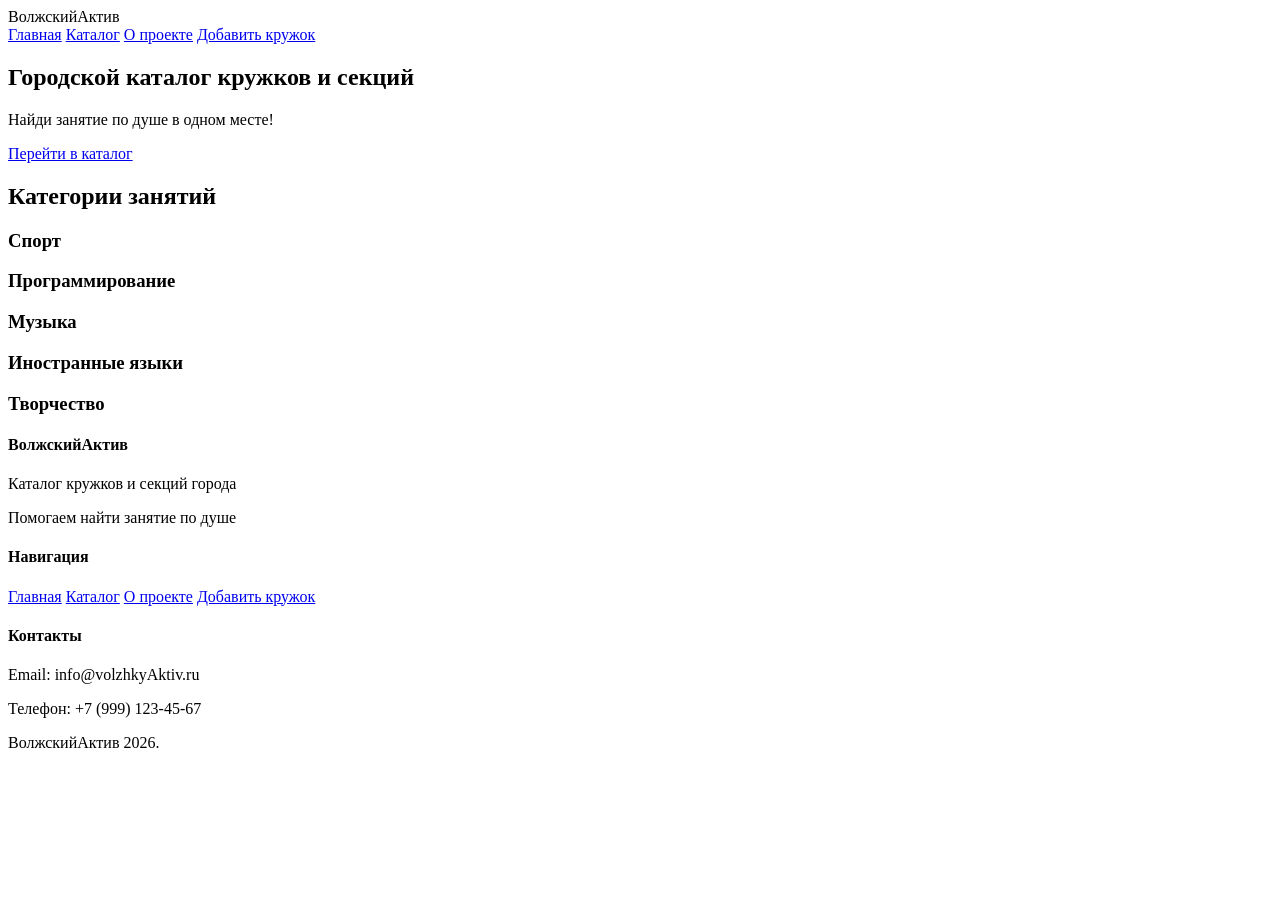
<file: index.html>
<!DOCTYPE html>
<html lang="ru">
<head>
    <meta charset="UTF-8">
    <meta name="viewport" content="width=device-width, initial-scale=1.0">
    <title>Главная</title>
</head>
<body>
    <header>
        <div class="logo">ВолжскийАктив</div>
        <nav>
            <a href="index.html">Главная</a>
            <a href="catalog.html">Каталог</a>
            <a href="about.html">О проекте</a>
            <a href="add.html">Добавить кружок</a>
        </nav>
    </header>
    <main>
        <section class="hero">
            <h1>Городской каталог кружков и секций</h1>
            <p>Найди занятие по душе в одном месте!</p>
            <a class="btn" href="catalog.html">Перейти в каталог</a>
        </section>

        <section class="categories-section">
            <h2>Категории занятий</h2>
            <div class="cards">
                <div class="card"><h3>Спорт</h3></div>
                <div class="card"><h3>Программирование</h3></div>
                <div class="card"><h3>Музыка</h3></div>
                <div class="card"><h3>Иностранные языки</h3></div>
                <div class="card"><h3>Творчество</h3></div>
            </div>
        </section>
    </main>
    <footer>
        <div class="footer-content">
            <div class="footer-section">
                <h4>ВолжскийАктив</h4>
                <p>Каталог кружков и секций города</p>
                <p>Помогаем найти занятие по душе</p>
            </div>
            <div class="footer-section">
                <h4>Навигация</h4>
                <a href="index.html">Главная</a>
                <a href="catalog.html">Каталог</a>
                <a href="about.html">О проекте</a>
                <a href="add.html">Добавить кружок</a>
            </div>
            <div class="footer-section">
                <h4>Контакты</h4>
                <p>Email: info@volzhkyAktiv.ru</p>
                <p>Телефон: +7 (999) 123-45-67</p>
            </div>
        </div>
        <div class="footer-bottom">
            <p>ВолжскийАктив  2026.</p>
        </div>
    </footer>
</body>
</html>
</file>
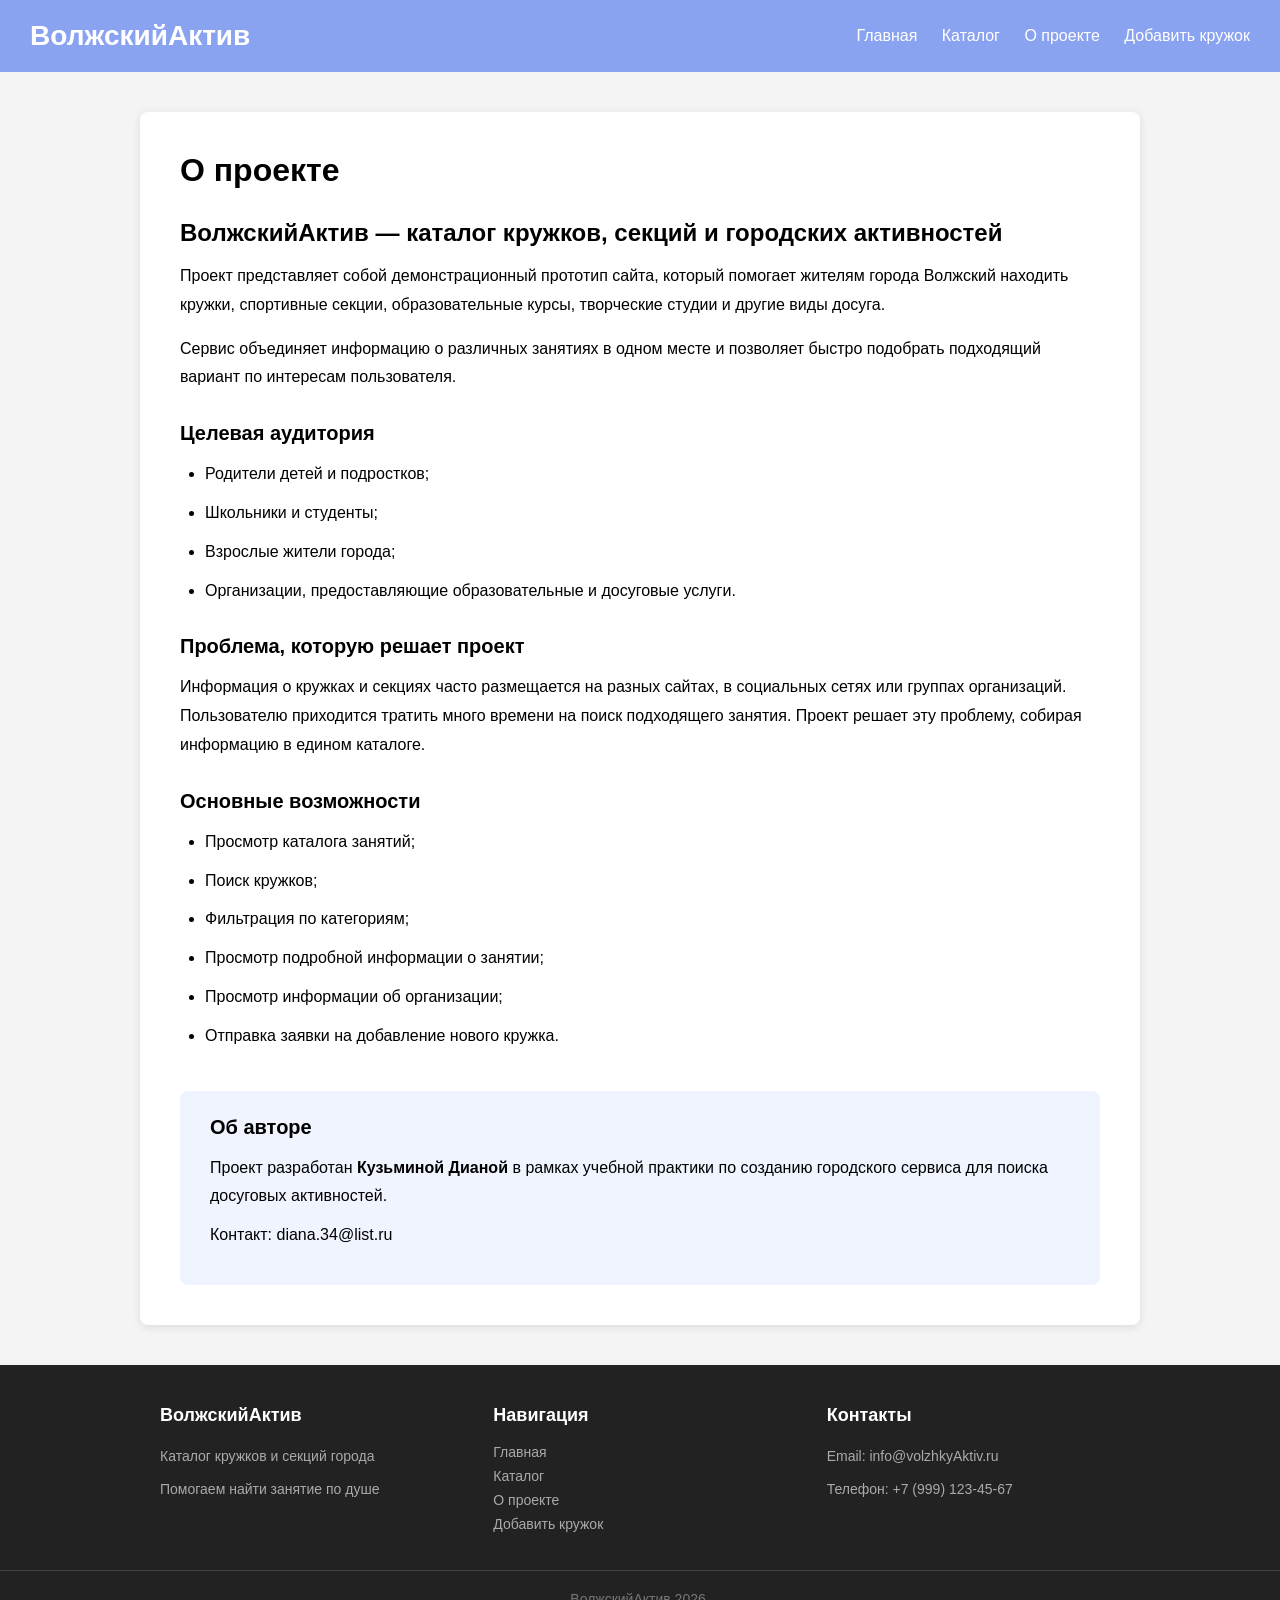
<file: about.html>
<!DOCTYPE html>
<html lang="ru">
<head>
    <meta charset="UTF-8">
    <meta name="viewport" content="width=device-width, initial-scale=1.0">
    <title>О проекте</title>
    <link rel="stylesheet" href="css/style.css">
</head>
<body>
    <header>
        <div class="logo">ВолжскийАктив</div>
        <nav>
            <a href="index.html">Главная</a>
            <a href="catalog.html">Каталог</a>
            <a href="about.html">О проекте</a>
            <a href="add.html">Добавить кружок</a>
        </nav>
    </header>
    <main>
        <div class="container">
            <h1>О проекте</h1>
            <div class="about-content">
                <h2>ВолжскийАктив — каталог кружков, секций и городских активностей</h2>
                <p>Проект представляет собой демонстрационный прототип сайта, который помогает жителям города Волжский находить кружки, спортивные секции, образовательные курсы, творческие студии и другие виды досуга.</p>
                <p>Сервис объединяет информацию о различных занятиях в одном месте и позволяет быстро подобрать подходящий вариант по интересам пользователя.</p>
                <h3>Целевая аудитория</h3>
                <ul>
                    <li>Родители детей и подростков;</li>
                    <li>Школьники и студенты;</li>
                    <li>Взрослые жители города;</li>
                    <li>Организации, предоставляющие образовательные и досуговые услуги.</li>
                </ul>
                <h3>Проблема, которую решает проект</h3>
                <p>Информация о кружках и секциях часто размещается на разных сайтах, в социальных сетях или группах организаций. Пользователю приходится тратить много времени на поиск подходящего занятия. Проект решает эту проблему, собирая информацию в едином каталоге.</p>
                <h3>Основные возможности</h3>
                <ul>
                    <li>Просмотр каталога занятий;</li>
                    <li>Поиск кружков;</li>
                    <li>Фильтрация по категориям;</li>
                    <li>Просмотр подробной информации о занятии;</li>
                    <li>Просмотр информации об организации;</li>
                    <li>Отправка заявки на добавление нового кружка.</li>
                </ul>
                <div class="author-info">
                    <h3>Об авторе</h3>
                    <p>Проект разработан <strong>Кузьминой Дианой</strong> в рамках учебной практики по созданию городского сервиса для поиска досуговых активностей.</p>
                    <p>Контакт: diana.34@list.ru</p>
                </div>
            </div>
        </div>
    </main>
    <footer>
        <div class="footer-content">
            <div class="footer-section">
                <h4>ВолжскийАктив</h4>
                <p>Каталог кружков и секций города</p>
                <p>Помогаем найти занятие по душе</p>
            </div>
            <div class="footer-section">
                <h4>Навигация</h4>
                <a href="index.html">Главная</a>
                <a href="catalog.html">Каталог</a>
                <a href="about.html">О проекте</a>
                <a href="add.html">Добавить кружок</a>
            </div>
            <div class="footer-section">
                <h4>Контакты</h4>
                <p>Email: info@volzhkyAktiv.ru</p>
                <p>Телефон: +7 (999) 123-45-67</p>
            </div>
        </div>
        <div class="footer-bottom">
            <p>ВолжскийАктив  2026.</p>
        </div>
    </footer>
</body>
</html>
</file>
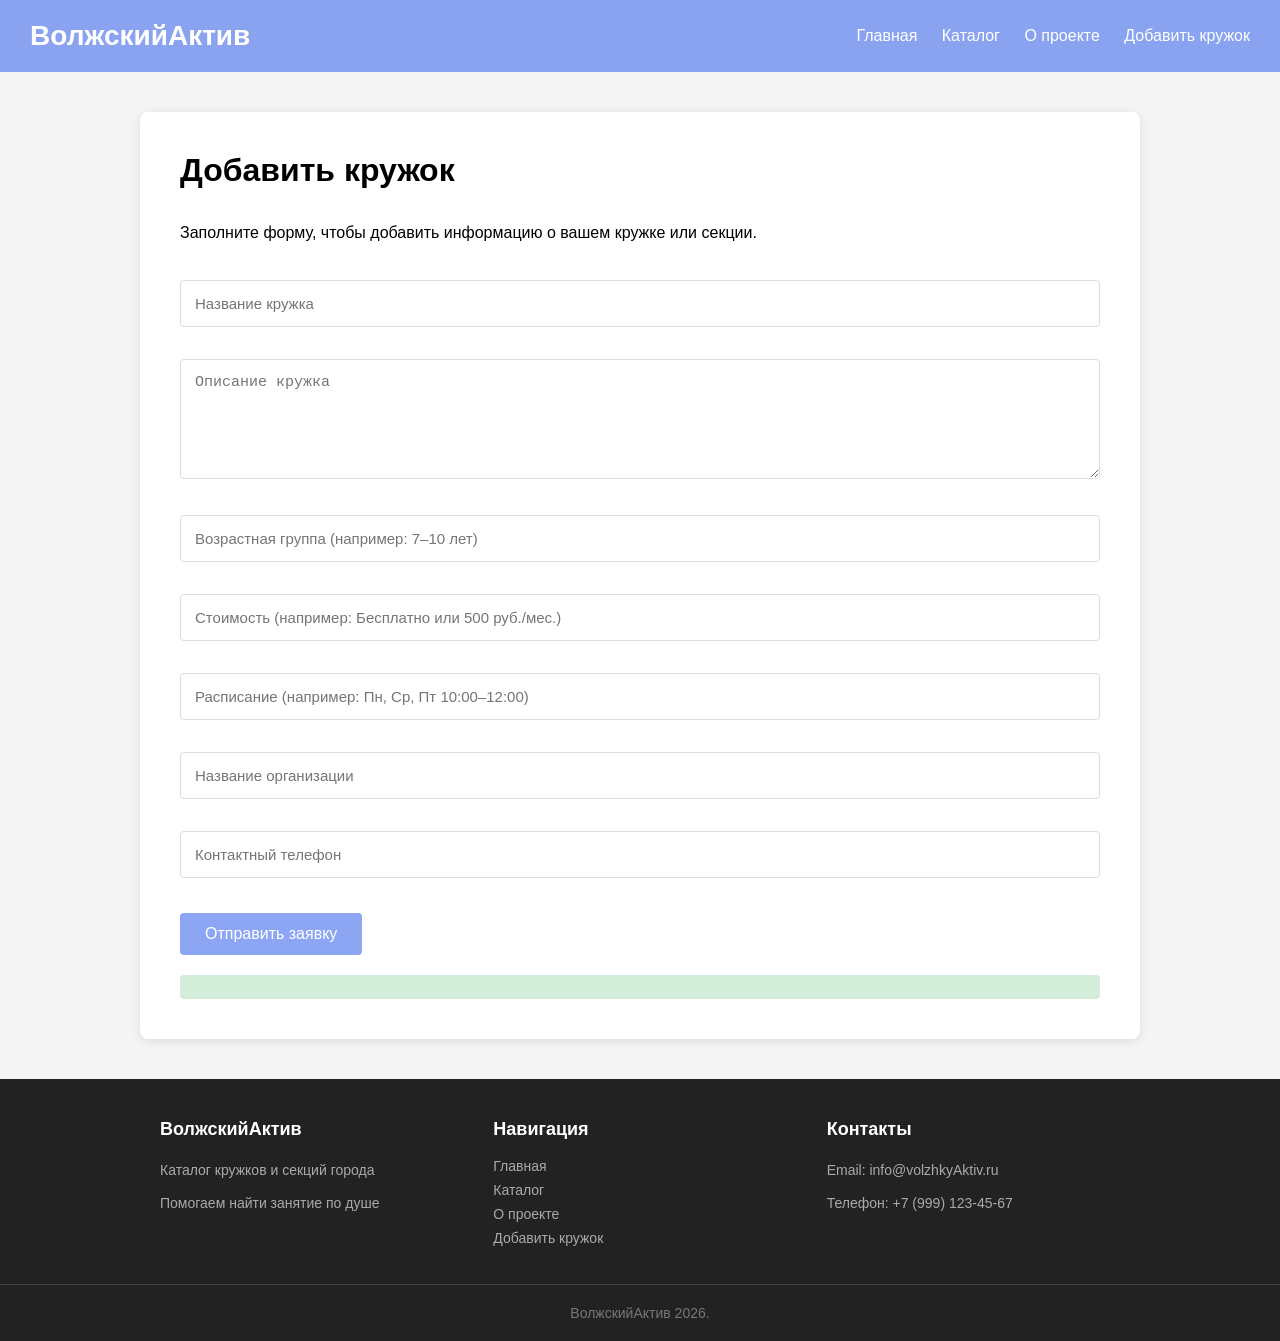
<file: add.html>
<!DOCTYPE html>
<html lang="ru">
<head>
    <meta charset="UTF-8">
    <meta name="viewport" content="width=device-width, initial-scale=1.0">
    <title>Добавить кружок</title>
    <link rel="stylesheet" href="css/style.css">
</head>
<body>
    <header>
        <div class="logo">ВолжскийАктив</div>
        <nav>
            <a href="index.html">Главная</a>
            <a href="catalog.html">Каталог</a>
            <a href="about.html">О проекте</a>
            <a href="add.html">Добавить кружок</a>
        </nav>
    </header>
    <main>
        <div class="container">
            <h1>Добавить кружок</h1>
            <p>Заполните форму, чтобы добавить информацию о вашем кружке или секции.</p>
            <form onsubmit="document.getElementById('add-message').innerHTML = 'Заявка успешно отправлена! Мы свяжемся с вами в ближайшее время.'; return false;">
                <input placeholder="Название кружка" required>
                <textarea placeholder="Описание кружка" required></textarea>
                <input placeholder="Возрастная группа (например: 7–10 лет)" required>
                <input placeholder="Стоимость (например: Бесплатно или 500 руб./мес.)" required>
                <input placeholder="Расписание (например: Пн, Ср, Пт 10:00–12:00)" required>
                <input placeholder="Название организации" required>
                <input placeholder="Контактный телефон" required>
                <button class="btn">Отправить заявку</button>
            </form>
            <div id="add-message" class="success-message"></div>
        </div>
    </main>
    <footer>
        <div class="footer-content">
            <div class="footer-section">
                <h4>ВолжскийАктив</h4>
                <p>Каталог кружков и секций города</p>
                <p>Помогаем найти занятие по душе</p>
            </div>
            <div class="footer-section">
                <h4>Навигация</h4>
                <a href="index.html">Главная</a>
                <a href="catalog.html">Каталог</a>
                <a href="about.html">О проекте</a>
                <a href="add.html">Добавить кружок</a>
            </div>
            <div class="footer-section">
                <h4>Контакты</h4>
                <p>Email: info@volzhkyAktiv.ru</p>
                <p>Телефон: +7 (999) 123-45-67</p>
            </div>
        </div>
        <div class="footer-bottom">
            <p>ВолжскийАктив  2026.</p>
        </div>
    </footer>
</body>
</html>
</file>
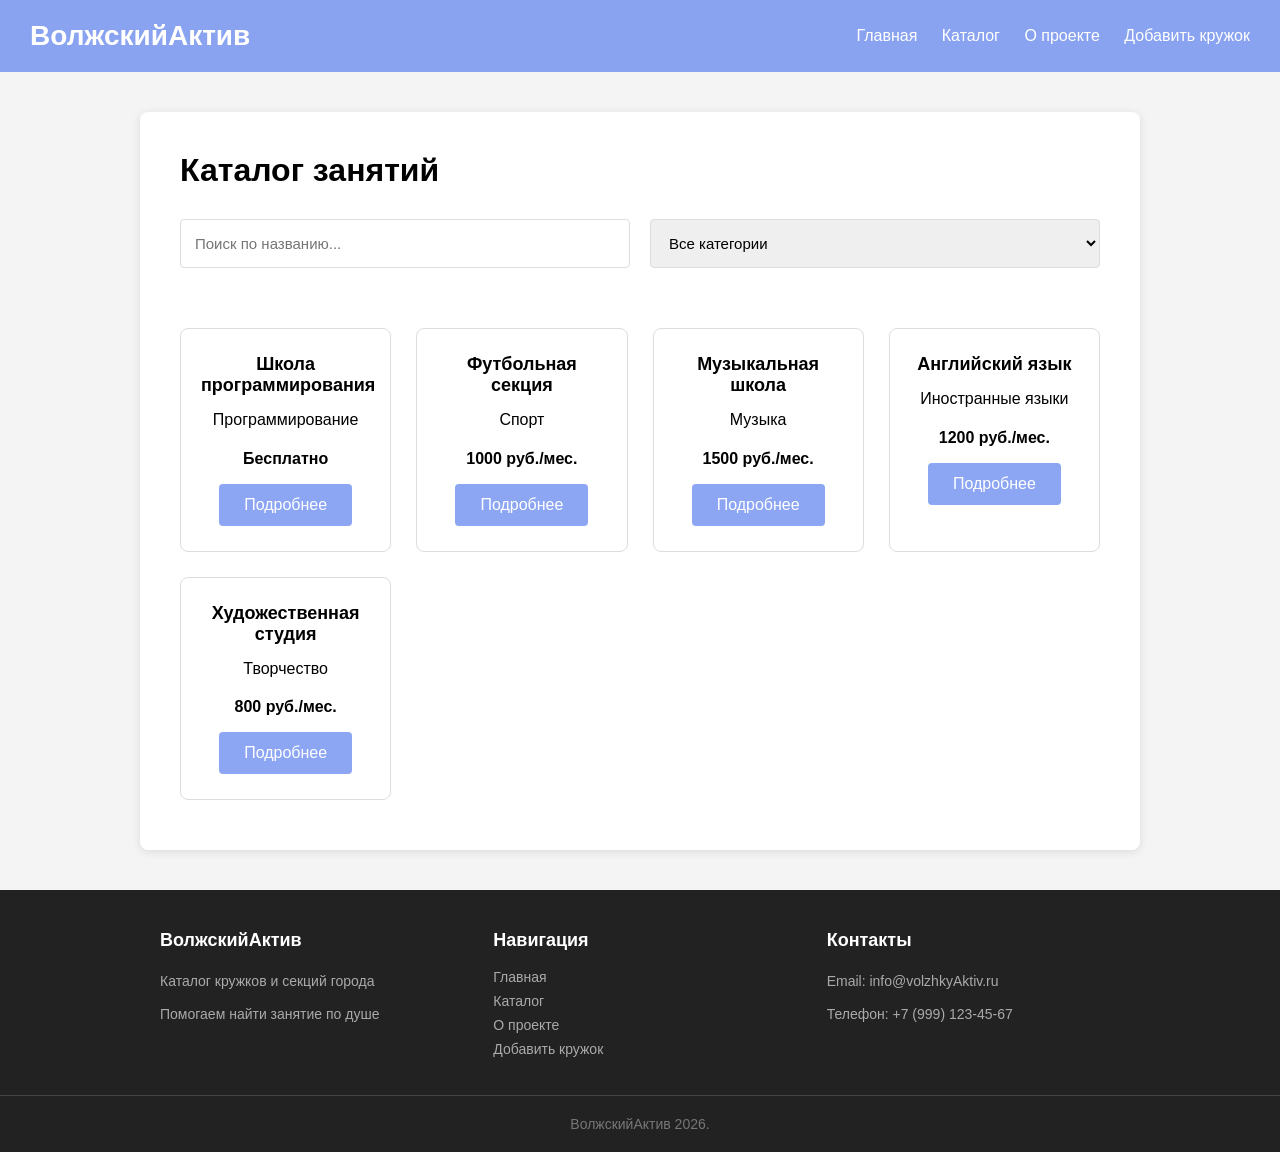
<file: catalog.html>
<!DOCTYPE html>
<html lang="ru">
<head>
    <meta charset="UTF-8">
    <meta name="viewport" content="width=device-width, initial-scale=1.0">
    <title>Каталог</title>
    <link rel="stylesheet" href="css/style.css">
</head>
<body>
    <header>
        <div class="logo">ВолжскийАктив</div>
        <nav>
            <a href="index.html">Главная</a>
            <a href="catalog.html">Каталог</a>
            <a href="about.html">О проекте</a>
            <a href="add.html">Добавить кружок</a>
        </nav>
    </header>
    <main>
        <div class="container">
            <h1>Каталог занятий</h1>
            <div class="filters">
                <input id="search" placeholder="Поиск по названию...">
                <select id="category">
                    <option value="">Все категории</option>
                    <option>Спорт</option>
                    <option>Программирование</option>
                    <option>Музыка</option>
                    <option>Иностранные языки</option>
                    <option>Творчество</option>
                </select>
            </div>
            <div id="list" class="cards"></div>
        </div>
        <div id="modal" class="modal">
            <div class="modal-content">
                <h2 id="modal-title"></h2>
                <div id="modal-body"></div>
                <button id="signup-btn" class="btn">Записаться</button>
                <p id="modal-message" class="success-message"></p>
            </div>
        </div>
    </main>
    <footer>
        <div class="footer-content">
            <div class="footer-section">
                <h4>ВолжскийАктив</h4>
                <p>Каталог кружков и секций города</p>
                <p>Помогаем найти занятие по душе</p>
            </div>
            <div class="footer-section">
                <h4>Навигация</h4>
                <a href="index.html">Главная</a>
                <a href="catalog.html">Каталог</a>
                <a href="about.html">О проекте</a>
                <a href="add.html">Добавить кружок</a>
            </div>
            <div class="footer-section">
                <h4>Контакты</h4>
                <p>Email: info@volzhkyAktiv.ru</p>
                <p>Телефон: +7 (999) 123-45-67</p>
            </div>
        </div>
        <div class="footer-bottom">
            <p>ВолжскийАктив  2026.</p>
        </div>
    </footer>

    <script src="js/script.js"></script>
</body>
</html>
</file>
<file: css/style.css>
* {
    margin: 0;
    padding: 0;
    box-sizing: border-box;
}
html, body {
    height: 100%;
}
body {
    font-family: Arial, sans-serif;
    background: #f4f4f4;
    display: flex;
    flex-direction: column;
}
header {
    background: #6d8ef1c7;
    color: #fff;
    padding: 20px 30px;
    display: flex;
    justify-content: space-between;
    align-items: center;
    flex-shrink: 0;
}
.logo {
    font-size: 28px;
    font-weight: bold;
}
nav a {
    color: #fff;
    margin-left: 20px;
    text-decoration: none;
    font-size: 16px;
}
main {
    flex: 1 0 auto;
    padding: 40px 20px;
}
.container {
    max-width: 1000px;
    margin: 0 auto;
    background: #fff;
    padding: 40px;
    border-radius: 8px;
    box-shadow: 0 2px 10px rgba(0,0,0,0.1);
}
.container h1 {
    margin-bottom: 30px;
}
.container p {
    margin-bottom: 20px;
    line-height: 1.8;
}
.hero {
    text-align: center;
    background: #fff;
    padding: 80px 40px;
    margin: 0 auto 50px;
    max-width: 1000px;
    border-radius: 8px;
    box-shadow: 0 2px 10px rgba(0,0,0,0.1);
}
.hero h1 {
    font-size: 40px;
    margin-bottom: 25px;
}
.hero p {
    font-size: 20px;
    margin-bottom: 30px;
}
.cards {
    display: grid;
    grid-template-columns: repeat(auto-fit, minmax(200px, 1fr));
    gap: 25px;
    padding: 30px 0 10px;
}
.card {
    background: #fff;
    border: 1px solid #ddd;
    padding: 25px 20px;
    border-radius: 8px;
    text-align: center;
}
.card h3 {
    margin: 0;
    font-size: 18px;
}
.card p {
    margin: 10px 0 0;
}
.btn {
    background: #6d8ef1c7;
    color: #fff;
    padding: 12px 25px;
    text-decoration: none;
    border: none;
    border-radius: 4px;
    cursor: pointer;
    font-size: 16px;
    display: inline-block;
    margin-top: 10px;
}
.btn:hover {
    background: #5a7ad6;
}
input, select, textarea {
    width: 100%;
    padding: 14px;
    margin: 12px 0 20px;
    border: 1px solid #ddd;
    border-radius: 4px;
    box-sizing: border-box;
    font-size: 15px;
}
input:last-of-type {
    margin-bottom: 25px;
}
textarea {
    min-height: 120px;
    resize: vertical;
}
.filters {
    display: flex;
    gap: 20px;
    flex-wrap: wrap;
    margin-bottom: 30px;
}
.filters input, .filters select {
    flex: 1;
    min-width: 200px;
    margin: 0;
}
.categories-section {
    max-width: 1000px;
    margin: 0 auto 40px;
}
.categories-section h2 {
    text-align: center;
    margin-bottom: 30px;
    font-size: 28px;
}
.modal {
    display: none;
    position: fixed;
    z-index: 1000;
    left: 0;
    top: 0;
    width: 100%;
    height: 100%;
    background: rgba(0,0,0,0.5);
    overflow: auto;
}
.modal-content {
    background: #fff;
    margin: 8% auto;
    padding: 40px;
    border-radius: 8px;
    max-width: 600px;
    position: relative;
}
.modal-content h2 {
    margin-bottom: 25px;
}
.modal-content p {
    margin: 12px 0;
    line-height: 1.8;
}
.modal-content hr {
    margin: 25px 0;
    border: none;
    border-top: 1px solid #eee;
}
.modal-content h4 {
    margin-bottom: 15px;
    font-size: 18px;
}
.close {
    position: absolute;
    right: 20px;
    top: 10px;
    font-size: 32px;
    cursor: pointer;
}
.close:hover {
    color: #6d8ef1c7;
}
.success-message {
    color: #28a745;
    font-weight: bold;
    margin-top: 20px;
    padding: 12px 15px;
    background: #d4edda;
    border-radius: 4px;
    line-height: 1.6;
}
.organization-block {
    background: #f8f9fa;
    padding: 25px 30px;
    border-radius: 8px;
    margin: 30px 0;
    border-left: 4px solid #6d8ef1c7;
}
.organization-block h3 {
    margin-top: 0;
    margin-bottom: 15px;
}
.organization-block p {
    margin: 10px 0;
    line-height: 1.8;
}
.about-content h2 {
    margin: 25px 0 15px;
}
.about-content h3 {
    margin: 30px 0 15px;
    font-size: 20px;
}
.about-content p {
    margin: 15px 0;
    line-height: 1.8;
}
.about-content ul {
    padding-left: 25px;
    margin: 15px 0;
}
.about-content li {
    margin: 10px 0;
    line-height: 1.8;
}
.author-info {
    background: #f0f4ff;
    padding: 25px 30px;
    border-radius: 8px;
    margin-top: 40px;
}
.author-info h3 {
    margin-top: 0;
    margin-bottom: 15px;
}
.author-info p {
    margin: 10px 0;
}
footer {
    background: #222;
    color: #fff;
    flex-shrink: 0;
    margin-top: auto;
    width: 100%;
}
.footer-content {
    max-width: 1000px;
    margin: 0 auto;
    padding: 40px 20px 30px;
    display: grid;
    grid-template-columns: repeat(auto-fit, minmax(200px, 1fr));
    gap: 40px;
}
.footer-section h4 {
    margin-bottom: 18px;
    font-size: 18px;
    color: #fff;
}
.footer-section p {
    margin: 8px 0;
    color: #aaa;
    font-size: 14px;
    line-height: 1.8;
}
.footer-section a {
    display: block;
    color: #aaa;
    text-decoration: none;
    margin: 8px 0;
    font-size: 14px;
}
.footer-section a:hover {
    color: #fff;
}
.footer-bottom {
    border-top: 1px solid #444;
    text-align: center;
    padding: 20px;
    color: #777;
    font-size: 14px;
}
</file>
